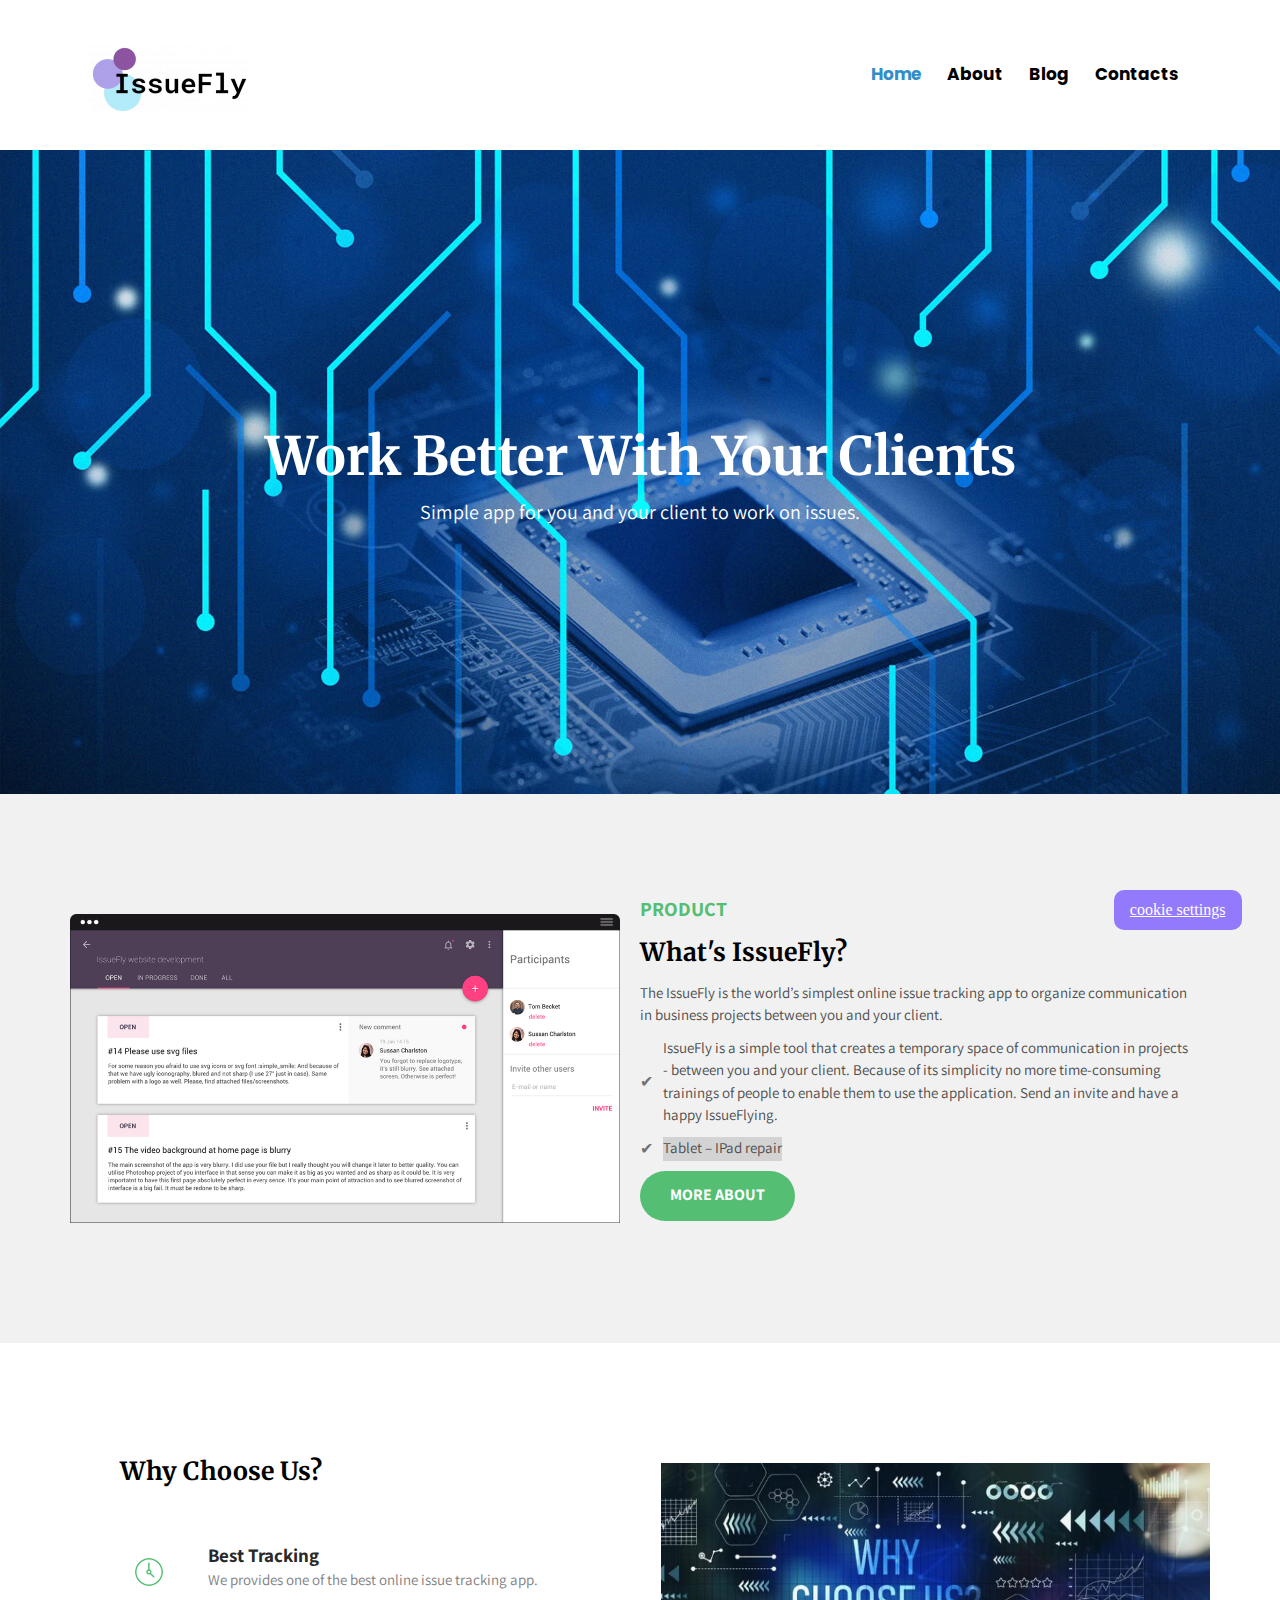
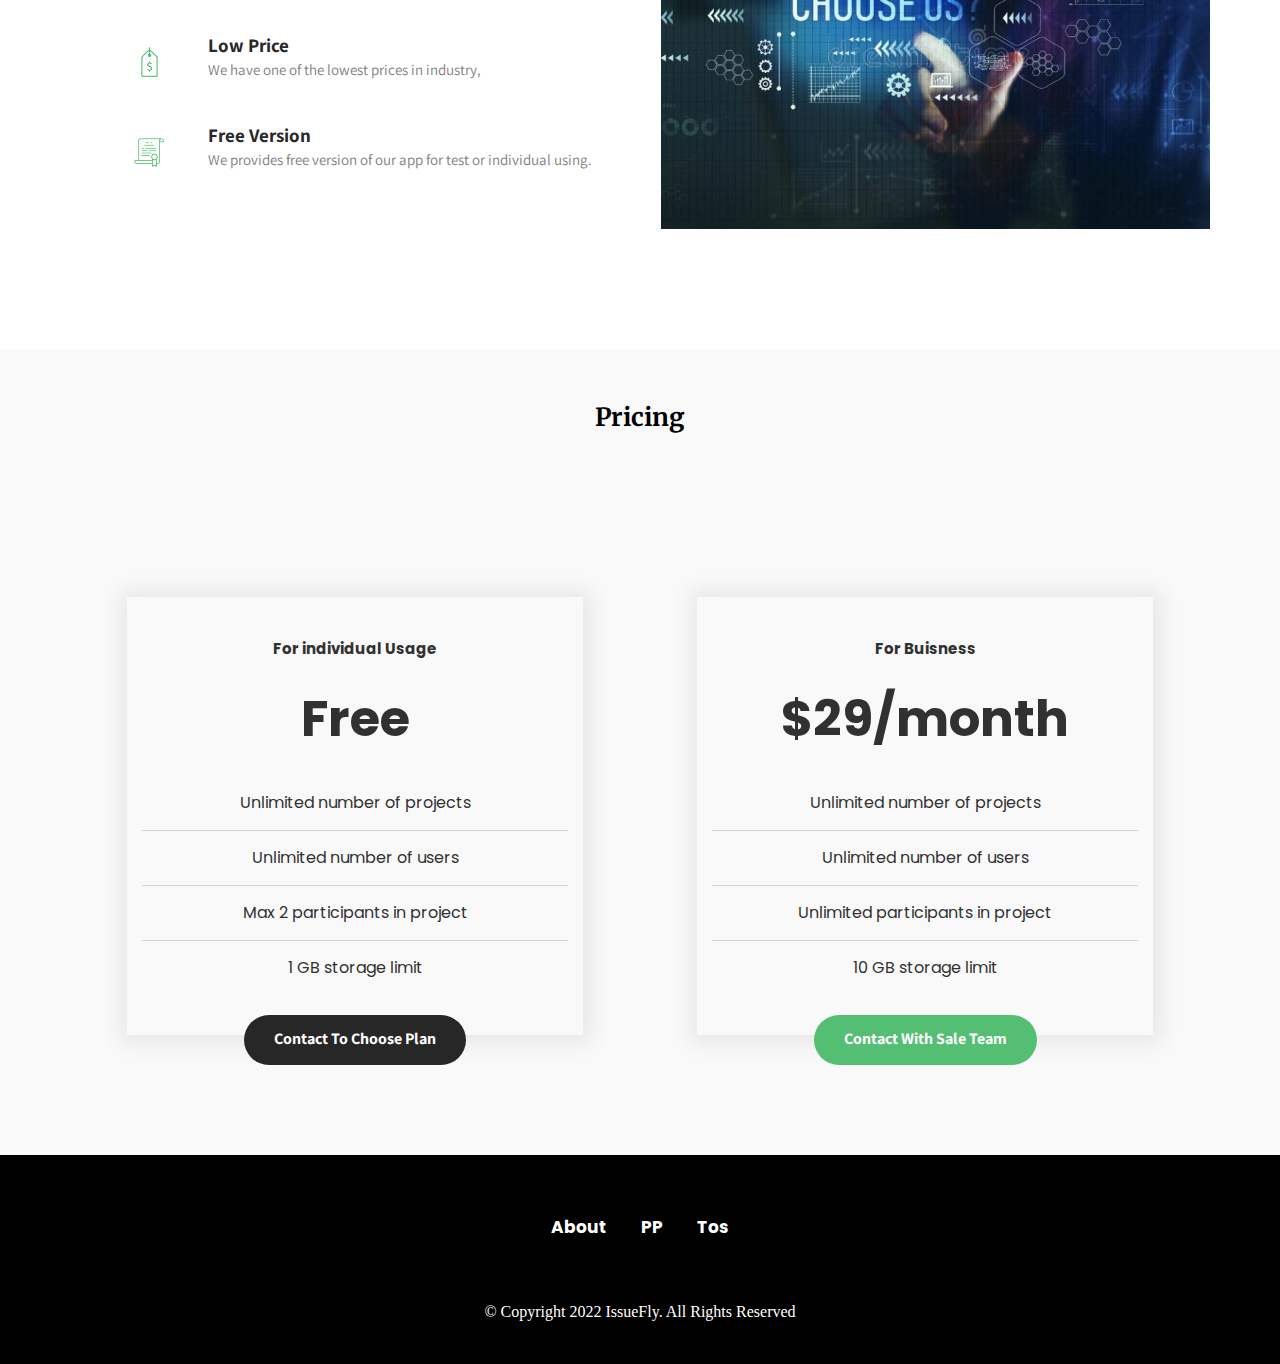
<file: index.html>
<!DOCTYPE html>
<html lang="en">

<head>
    <meta charset="UTF-8">
    <meta http-equiv="X-UA-Compatible" content="IE=edge">
    <meta name="viewport" content="width=device-width, initial-scale=1.0">
    <title>HOME</title>
    <link rel="stylesheet" href="css/home.css">
    <link rel="icon" type="image/png" href="img/favicon-32x32.png" sizes="32x32" />
    <link rel="icon" type="image/png" href="img/favicon-16x16.png" sizes="16x16" />
    <script defer src="https://ajax.googleapis.com/ajax/libs/jquery/3.6.1/jquery.min.js"></script>
    <script defer src="js/common.js"></script>
</head>

<body>
    <header>

    </header>

    <main>

        <div class="banner">
            <div>
                <h2>Work Better With Your Clients</h2>
                <p>Simple app for you and your client to work on issues.</p>
            </div>
        </div>

        <section class="product">
            <h2></h2>
            <div class="wrapper">
                <div class="img">
                    <img src="img/screen.png" alt="screen">
                </div>
                <div class="textarea">
                    <b>PRODUCT</b>
                    <h2>What's IssueFly?</h2>
                    <p>The IssueFly is the world’s simplest online issue tracking app to organize
                        communication in business projects between you and your client.</p>
                    <ul>
                        <li>
                            <p>IssueFly is a simple tool that creates a temporary space of
                                communication in projects - between you and your client. Because of
                                its simplicity no more time-consuming trainings of people to enable
                                them to use the application. Send an invite and have a happy
                                IssueFlying.
                            </p>
                        </li>
                        <li>
                            <p>
                                Tablet – IPad repair
                            </p>
                        </li>
                    </ul>
                    <div class="button-accent">
                        <a href="about.html">MORE ABOUT</a>
                    </div>
                </div>
            </div>
        </section>

        <section class="why">
            <h2></h2>
            <div class="wrapper">
                <div class="textarea">
                    <h2>Why Choose Us?</h2>
                    <ul>
                        <li>
                            <div class="list">
                                <b>Best Tracking</b>
                                <p>We provides one of the best online issue tracking app.</p>
                            </div>
                        </li>
                        <li>
                            <div class="list">
                                <b>Low Price</b>
                                <p>We have one of the lowest prices in industry,</p>
                            </div>
                        </li>
                        <li>
                            <div class="list">
                                <b>Free Version</b>
                                <p>We provides free version of our app for test or individual using.</p>
                            </div>
                        </li>
                    </ul>
                </div>
                <div class="img">
                    <img src="img/why-choose-us.jpg" alt="why choose us">
                </div>
            </div>
        </section>

        <section class="pricing">
            <h2>Pricing</h2>
            <div class="wrapper">
                <article class="pricetag">
                    <b>For individual Usage</b>
                    <h3>Free</h3>
                    <ul>
                        <li>Unlimited number of projects</li>
                        <li>Unlimited number of users</li>
                        <li>Max 2 participants in project</li>
                        <li>1 GB storage limit</li>
                    </ul>
                    <div class="button">
                        <a href="contacts.html">Contact To Choose Plan</a>
                    </div>
                </article>

                <article class="pricetag">
                    <b>For Buisness</b>
                    <h3>$29/month</h3>
                    <ul>
                        <li>Unlimited number of projects</li>
                        <li>Unlimited number of users</li>
                        <li>Unlimited participants in project</li>
                        <li>10 GB storage limit</li>
                    </ul>

                    <div class="button-accent">
                        <a href="contacts.html">Contact With Sale Team</a>
                    </div>
                </article>
            </div>
        </section>

        <span class="cookie">cookie settings</span>
        <div class="cookietext">
        </div>

    </main>
    <footer>

    </footer>
</body>

</html>
</file>
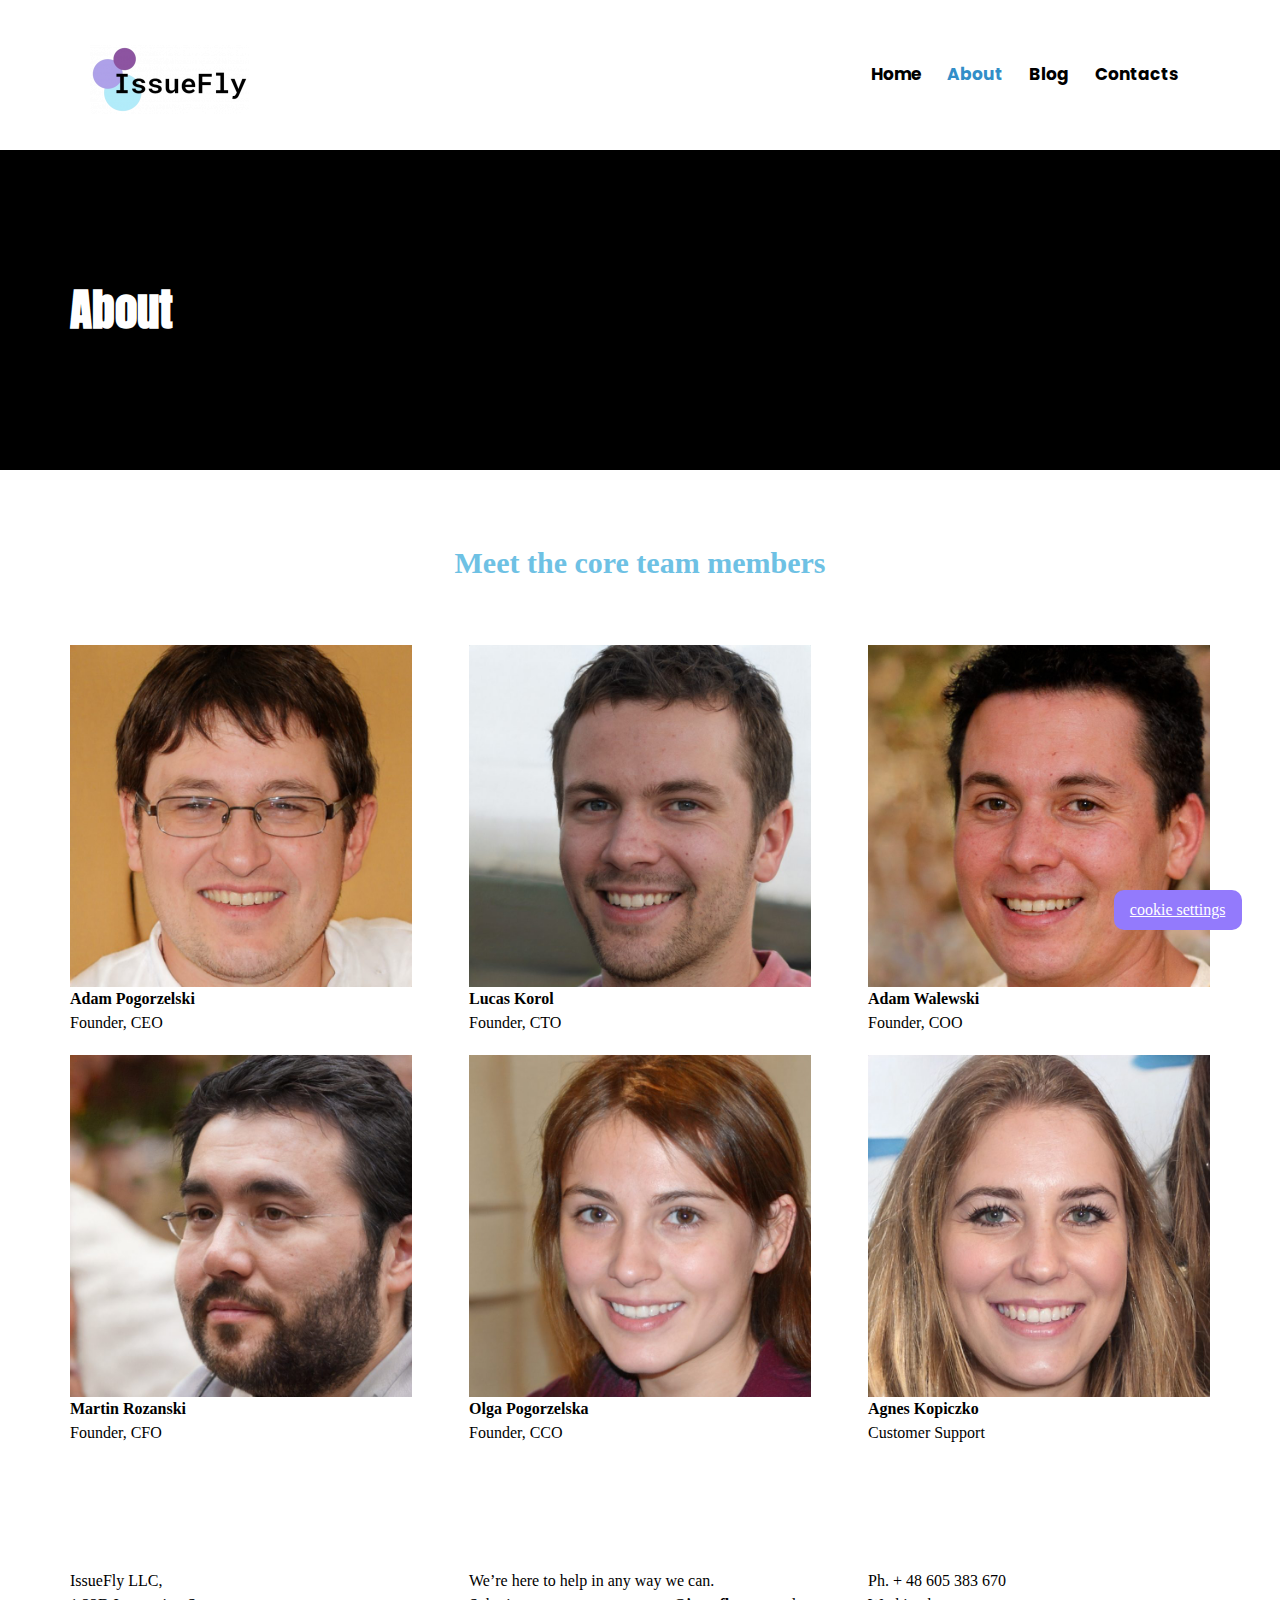
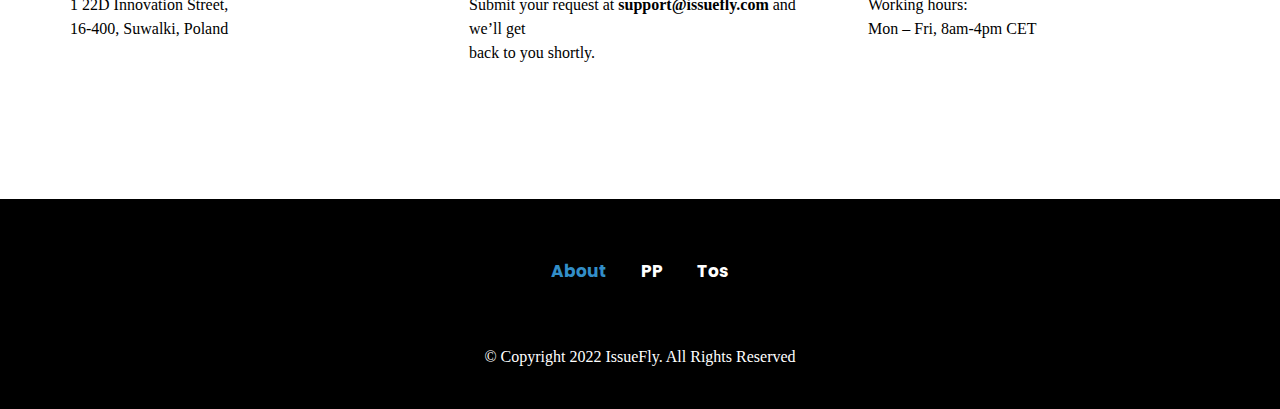
<file: about.html>
<!DOCTYPE html>
<html lang="en">

<head>
    <meta charset="UTF-8">
    <meta http-equiv="X-UA-Compatible" content="IE=edge">
    <meta name="viewport" content="width=device-width, initial-scale=1.0">
    <title>About</title>
    <link rel="stylesheet" href="css/about.css">
    <link rel="icon" type="image/png" href="img/favicon-32x32.png" sizes="32x32" />
    <link rel="icon" type="image/png" href="img/favicon-16x16.png" sizes="16x16" />
    <script defer src="https://ajax.googleapis.com/ajax/libs/jquery/3.6.1/jquery.min.js"></script>
    <script defer src="js/common.js"></script>

</head>

<body>
    <header>
    </header>

    <main>
        <div class="banner">
            <section>
                <h2>About</h2>
            </section>
        </div>
        <div class="wrapper">
            <section class="team">
                <h2>Meet the core team members</h2>
                <ul>
                    <li>
                        <p class="img"><img src="img/team/Adam-Pogorzelski.jpg" alt="ceo"></p>
                        <b>Adam Pogorzelski</b>
                        <p>Founder, CEO</p>
                    </li>
                    <li>
                        <p class="img"><img src="img/team/Lucas-Korol-e1654252104871.jpg" alt="cto"></p>
                        <b>Lucas Korol</b>
                        <p>Founder, CTO</p>
                    </li>
                    <li>
                        <p class="img"><img src="img/team/Adam-Walewski-e1654252165655.jpg" alt="coo"></p>
                        <b>Adam Walewski</b>
                        <p>Founder, COO</p>
                    </li>
                    <li>
                        <p class="img"><img src="img/team/Martin-Rozanski-e1654253406494.jpg" alt="cfo"></p>
                        <b>Martin Rozanski</b>
                        <p>Founder, CFO</p>
                    </li>
                    <li>
                        <p class="img"><img src="img/team/Olga-Pogorzelska-e1654253259775.jpg" alt="cco"></p>
                        <b>Olga Pogorzelska</b>
                        <p>Founder, CCO</p>
                    </li>
                    <li>
                        <p class="img"><img src="img/team/Agnes-Kopiczko-e1654253351171.jpg" alt="support"></p>
                        <b>Agnes Kopiczko</b>
                        <p>Customer Support</p>
                    </li>
                </ul>
            </section>

            <section class="info">
                <ul>
                    <li>
                        <p>IssueFly LLC,
                            1 22D Innovation Street,
                            16-400, Suwalki, Poland</p>
                    </li>
                    <li>
                        <p>We’re here to help in any way we can.
                            Submit your request at <b>support@issuefly.com</b> and we’ll get
                            back to you shortly.</p>
                    </li>
                    <li>
                        <p>Ph. + 48 605 383 670
                            Working hours:
                            Mon – Fri, 8am-4pm CET
                        </p>
                    </li>
                </ul>
            </section>
        </div>
        <span class="cookie">cookie settings</span>
        <div class="cookietext">
        </div>
    </main>
    <footer>
    </footer>
</body>

</html>
</file>
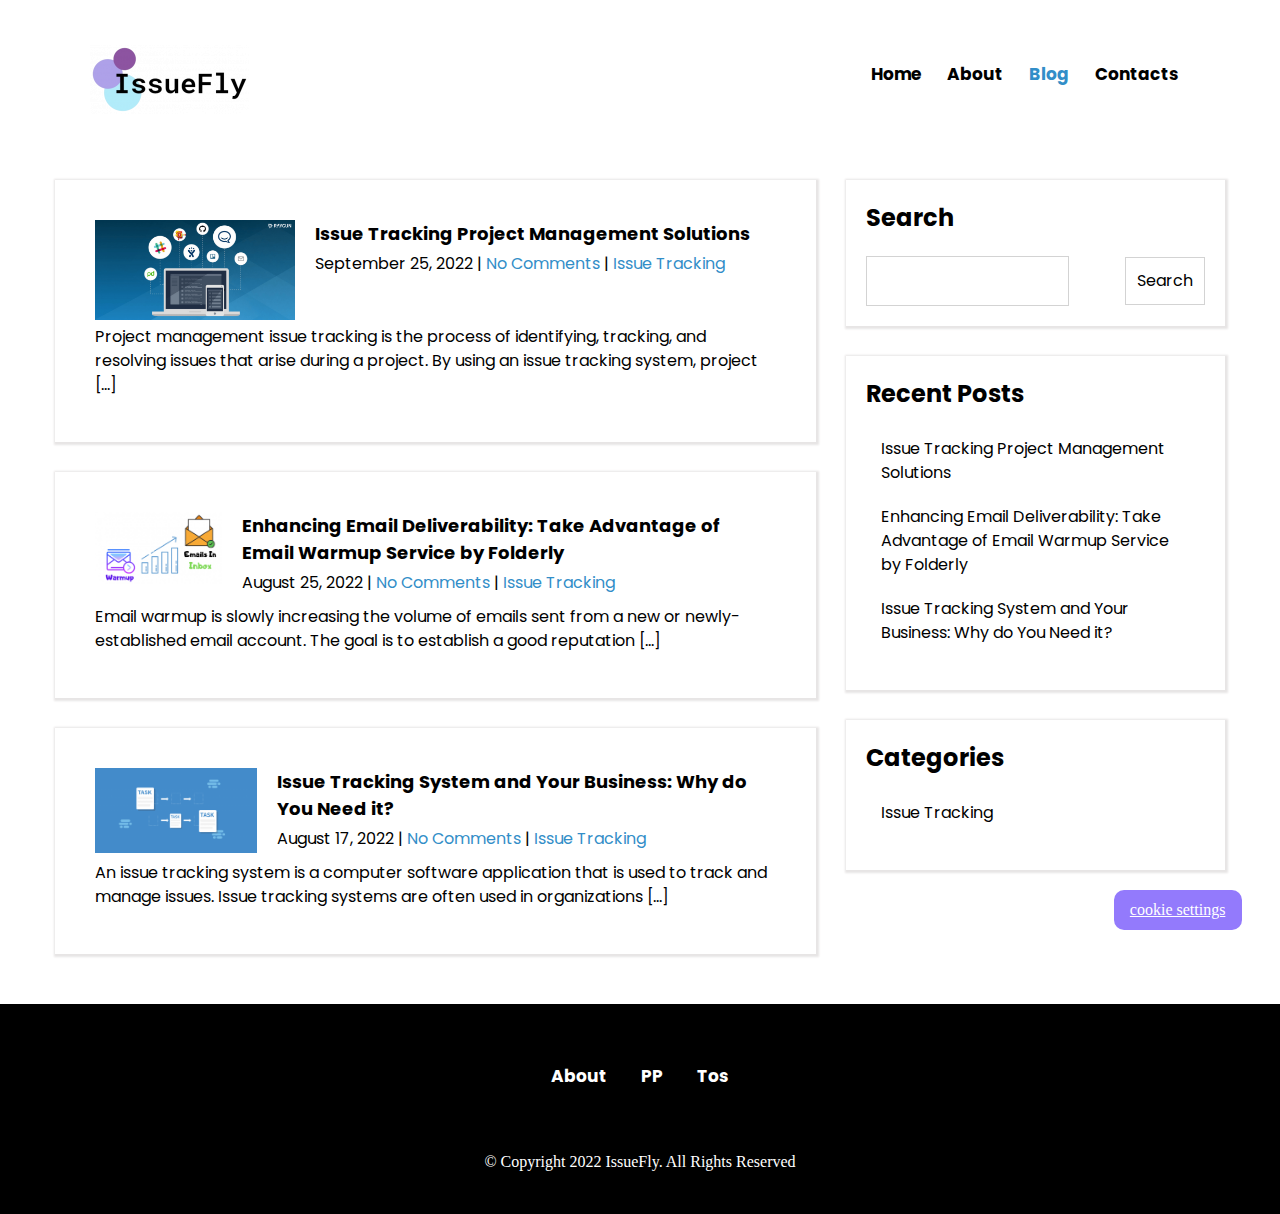
<file: blog.html>
<!DOCTYPE html>
<html lang="en">

<head>
    <meta charset="UTF-8">
    <meta http-equiv="X-UA-Compatible" content="IE=edge">
    <meta name="viewport" content="width=device-width, initial-scale=1.0">
    <title>blog</title>
    <link rel="stylesheet" href="css/blog.css">
    <link rel="icon" type="image/png" href="img/favicon-32x32.png" sizes="32x32" />
    <link rel="icon" type="image/png" href="img/favicon-16x16.png" sizes="16x16" />
    <script defer src="https://ajax.googleapis.com/ajax/libs/jquery/3.6.1/jquery.min.js"></script>
    <script defer src="js/common.js"></script>

</head>

<body>
    <header>
    </header>

    <main>
        <div class="wrapper">
            <ul class="list">
                <li>
                    <section>
                        <div><img src="img/blog/issue-tracking-and-crash-reporting.png" alt="issuetracking"></div>
                        <article>
                            <a href="error.html">
                                <h3>Issue Tracking Project Management Solutions</h3>
                            </a>
                            <p>September 25, 2022 | <a href="error.html">No Comments</a> | <a
                                    href="category-issue-tracking.html">Issue Tracking</a></p>
                        </article>
                    </section>
                    <p>Project management issue tracking is the process of identifying, tracking,
                        and resolving issues that arise during a project.
                        By using an issue tracking system, project […]</p>
                </li>

                <li>
                    <section>
                        <div><img src="img/blog/warmup.png" alt="warmup"></div>
                        <article>
                            <a href="error.html">
                                <h3>Enhancing Email Deliverability: Take Advantage of Email Warmup Service by Folderly
                                </h3>
                            </a>
                            <p>August 25, 2022 | <a href="error.html">No Comments</a> | <a
                                    href="category-issue-tracking.html">Issue Tracking</a></p>
                        </article>
                    </section>
                    <p>Email warmup is slowly increasing the volume of emails sent from a new or
                        newly-established email account. The goal is to establish a
                        good reputation […]</p>
                </li>

                <li>
                    <section>
                        <div><img src="img/blog/issue-tracking-tools.png" alt="tools"></div>
                        <article>
                            <a href="error.html">
                                <h3>Issue Tracking System and Your Business: Why do You Need it?</h3>
                            </a>
                            <p>August 17, 2022 | <a href="error.html">No Comments</a> | <a
                                    href="category-issue-tracking.html">Issue Tracking</a></p>
                        </article>
                    </section>
                    <p>An issue tracking system is a computer software application that is
                        used to track and manage issues. Issue tracking systems are
                        often used in organizations […]</p>
                </li>
            </ul>

            <aside>
                <ul>
                    <li>
                        <form>
                            <h3>Search</h3>
                            <div>
                                <input type="search" id="searching">
                                <input type="submit" id="searching" value="Search">
                            </div>
                        </form>
                    </li>
                    <li>
                        <h3>Recent Posts</h3>
                        <ul class="posts">
                            <li><a href="error.html">Issue Tracking Project Management Solutions</a></li>
                            <li><a href="error.html">Enhancing Email Deliverability: Take Advantage of
                                    Email Warmup Service by Folderly</a></li>
                            <li><a href="error.html">Issue Tracking System and Your Business:
                                    Why do You Need it?</a></li>
                        </ul>
                    </li>
                    <li>
                        <h3>Categories</h3>
                        <ul class="posts">
                            <li><a href="category-issue-tracking.html">Issue Tracking</a></li>
                        </ul>
                    </li>
                </ul>
            </aside>
        </div>
        <span class="cookie">cookie settings</span>
        <div class="cookietext">
        </div>
    </main>
    <footer>
    </footer>
</body>

</html>
</file>
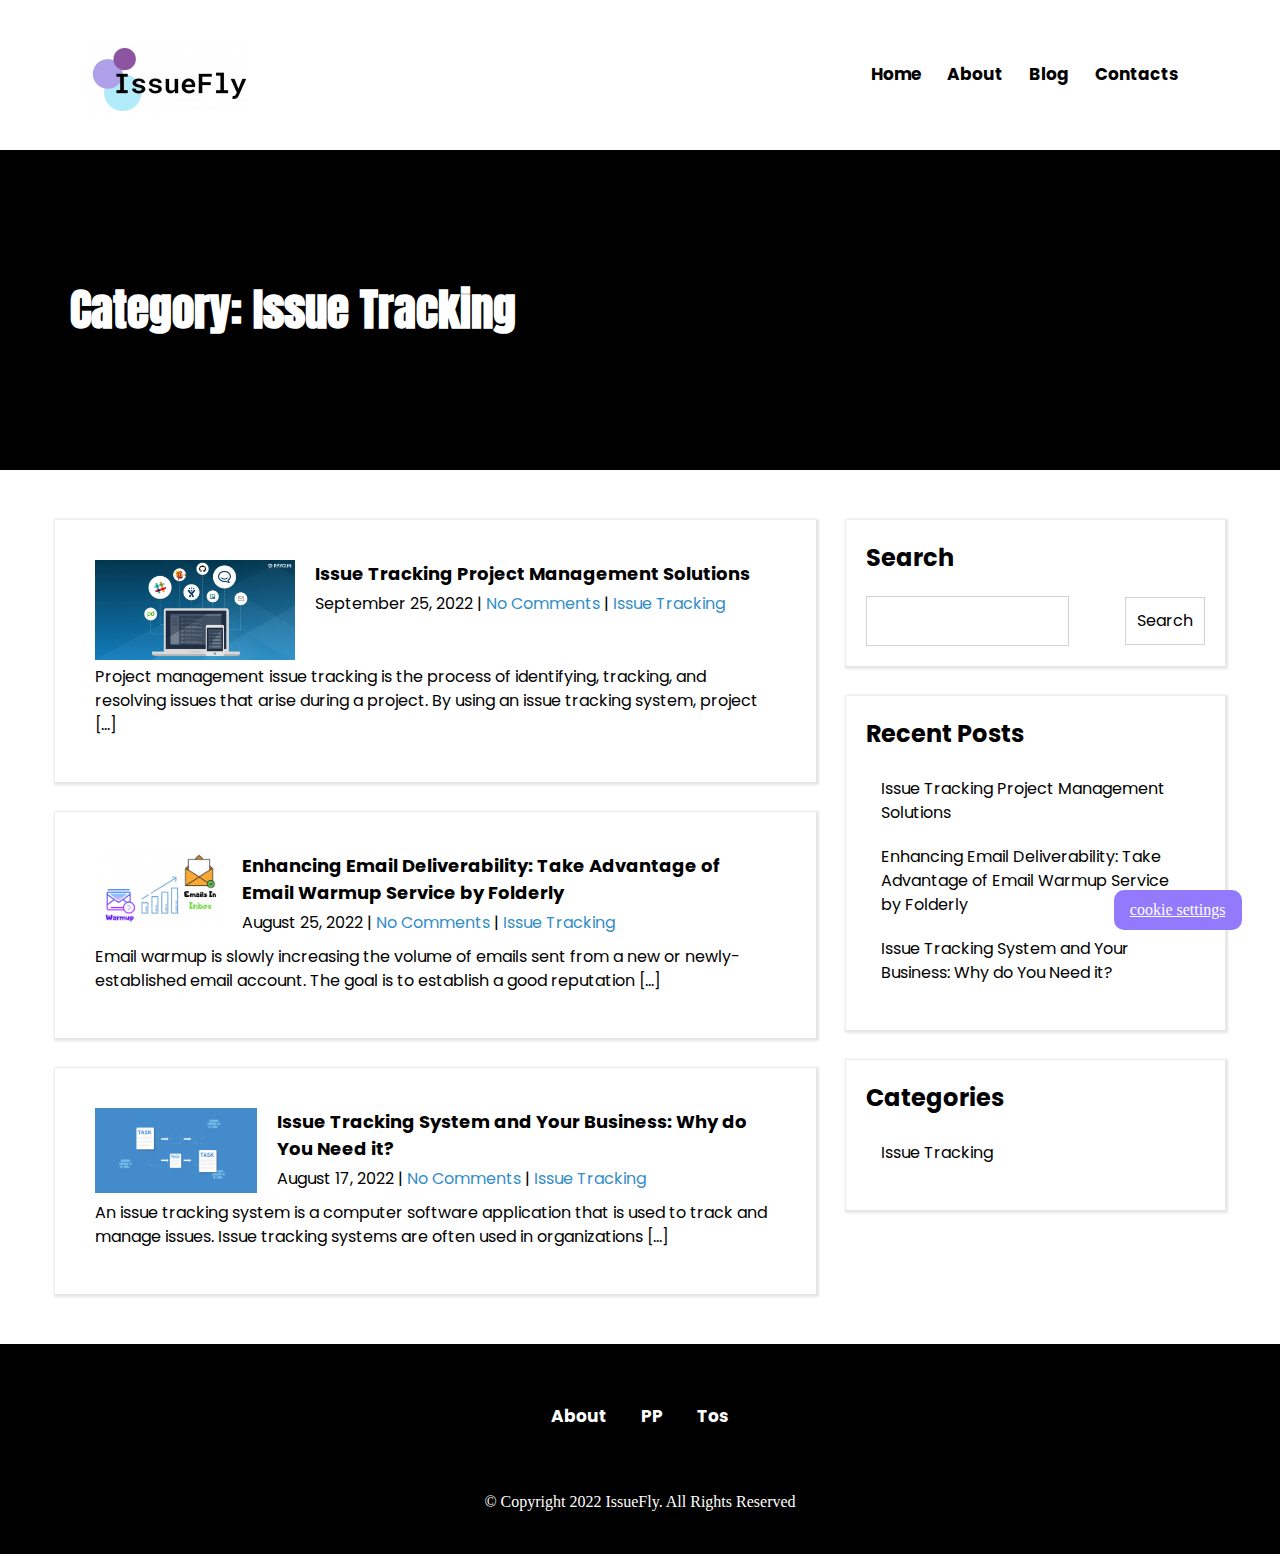
<file: category-issue-tracking.html>
<!DOCTYPE html>
<html lang="en">

<head>
    <meta charset="UTF-8">
    <meta http-equiv="X-UA-Compatible" content="IE=edge">
    <meta name="viewport" content="width=device-width, initial-scale=1.0">
    <title>Category-Issue Tracking</title>
    <link rel="stylesheet" href="css/blog.css">
    <link rel="icon" type="image/png" href="img/favicon-32x32.png" sizes="32x32" />
    <link rel="icon" type="image/png" href="img/favicon-16x16.png" sizes="16x16" />
    <script defer src="https://ajax.googleapis.com/ajax/libs/jquery/3.6.1/jquery.min.js"></script>
    <script defer src="js/common.js"></script>
</head>

<body>
    <header>
    </header>

    <main>
        <div class="banner">
            <section>
                <h2>Category: Issue Tracking</h2>
            </section>
        </div>
        <div class="wrapper">
            <ul class="list">
                <li>
                    <section>
                        <div><img src="img/blog/issue-tracking-and-crash-reporting.png" alt="issuetracking"></div>
                        <article>
                            <a href="error.html">
                                <h3>Issue Tracking Project Management Solutions</h3>
                            </a>
                            <p>September 25, 2022 | <a href="error.html">No Comments</a> | <a
                                    href="category-issue-tracking.html">Issue Tracking</a></p>
                        </article>
                    </section>
                    <p>Project management issue tracking is the process of identifying, tracking,
                        and resolving issues that arise during a project.
                        By using an issue tracking system, project […]</p>
                </li>

                <li>
                    <section>
                        <div><img src="img/blog/warmup.png" alt="warmup"></div>
                        <article>
                            <a href="error.html">
                                <h3>Enhancing Email Deliverability: Take Advantage of Email Warmup Service by Folderly
                                </h3>
                            </a>
                            <p>August 25, 2022 | <a href="error.html">No Comments</a> | <a
                                    href="category-issue-tracking.html">Issue Tracking</a></p>
                        </article>
                    </section>
                    <p>Email warmup is slowly increasing the volume of emails sent from a new or
                        newly-established email account. The goal is to establish a
                        good reputation […]</p>
                </li>

                <li>
                    <section>
                        <div><img src="img/blog/issue-tracking-tools.png" alt="tools"></div>
                        <article>
                            <a href="error.html">
                                <h3>Issue Tracking System and Your Business: Why do You Need it?</h3>
                            </a>
                            <p>August 17, 2022 | <a href="error.html">No Comments</a> | <a
                                    href="category-issue-tracking.html">Issue Tracking</a></p>
                        </article>
                    </section>
                    <p>An issue tracking system is a computer software application that is
                        used to track and manage issues. Issue tracking systems are
                        often used in organizations […]</p>
                </li>
            </ul>

            <aside>
                <ul>
                    <li>
                        <form>
                            <h3>Search</h3>
                            <div>
                                <input type="search" id="searching">
                                <input type="submit" id="searching" value="Search">
                            </div>
                        </form>
                    </li>
                    <li>
                        <h3>Recent Posts</h3>
                        <ul class="posts">
                            <li><a href="error.html">Issue Tracking Project Management Solutions</a></li>
                            <li><a href="error.html">Enhancing Email Deliverability: Take Advantage of
                                    Email Warmup Service by Folderly</a></li>
                            <li><a href="error.html">Issue Tracking System and Your Business:
                                    Why do You Need it?</a></li>
                        </ul>
                    </li>
                    <li>
                        <h3>Categories</h3>
                        <ul class="posts">
                            <li><a href="category-issue-tracking.html">Issue Tracking</a></li>
                        </ul>
                    </li>
                </ul>
            </aside>
        </div>
        <span class="cookie">cookie settings</span>
        <div class="cookietext">
        </div>
    </main>

    <footer>
    </footer>
</body>

</html>
</file>
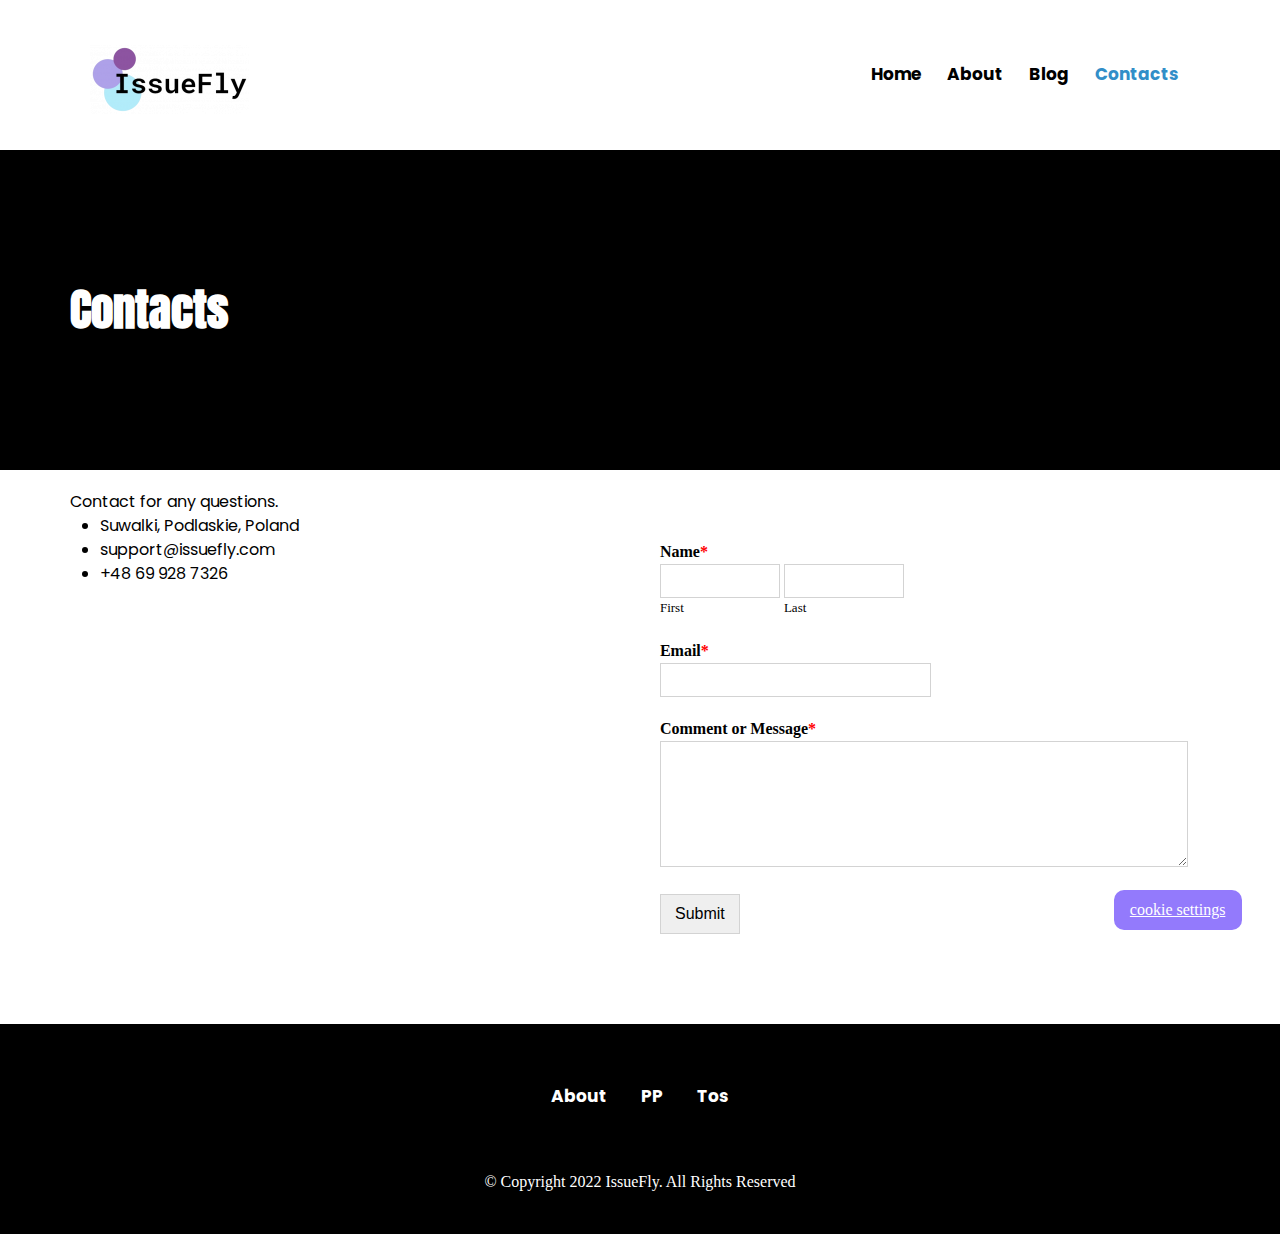
<file: contacts.html>
<!DOCTYPE html>
<html lang="en">

<head>
    <meta charset="UTF-8">
    <meta http-equiv="X-UA-Compatible" content="IE=edge">
    <meta name="viewport" content="width=device-width, initial-scale=1.0">
    <title>Contacts</title>
    <link rel="stylesheet" href="css/contacts.css">
    <link rel="icon" type="image/png" href="img/favicon-32x32.png" sizes="32x32" />
    <link rel="icon" type="image/png" href="img/favicon-16x16.png" sizes="16x16" />
    <script defer src="https://ajax.googleapis.com/ajax/libs/jquery/3.6.1/jquery.min.js"></script>
    <script defer src="js/common.js"></script>

</head>

<body>
    <header>
    </header>

    <main>
        <div class="banner">
            <section>
                <h2>Contacts</h2>
            </section>
        </div>

        <div class="wrapper">
            <div class="contact">
                <div>
                    <p>Contact for any questions.</p>
                    <ul>
                        <li>Suwalki, Podlaskie, Poland</li>
                        <li>support@issuefly.com</li>
                        <li>+48 69 928 7326</li>
                    </ul>
                </div>
            </div>
            <fieldset>
                <form>
                    <ul>
                        <li>
                            <label for="username">Name<span>*</span></label>
                            <span>
                                <input type="text" id="username">
                                <label>First</label>
                            </span>
                            <span>
                                <input type="text" id="username">
                                <label>Last</label>
                            </span>
                        </li>
                        <li>
                            <label for="mail">Email<span>*</span></label>
                            <input type="email" id="mail">
                        </li>
                        <li>
                            <label for="message">Comment or Message<span>*</span></label>
                            <textarea cols="40" rows="4"></textarea>
                        </li>
                        <li>
                            <input type="submit" value="Submit">
                        </li>
                    </ul>
                </form>
            </fieldset>
        </div>
        <span class="cookie">cookie settings</span>
        <div class="cookietext">
        </div>
    </main>

    <footer>
    </footer>
</body>

</html>
</file>
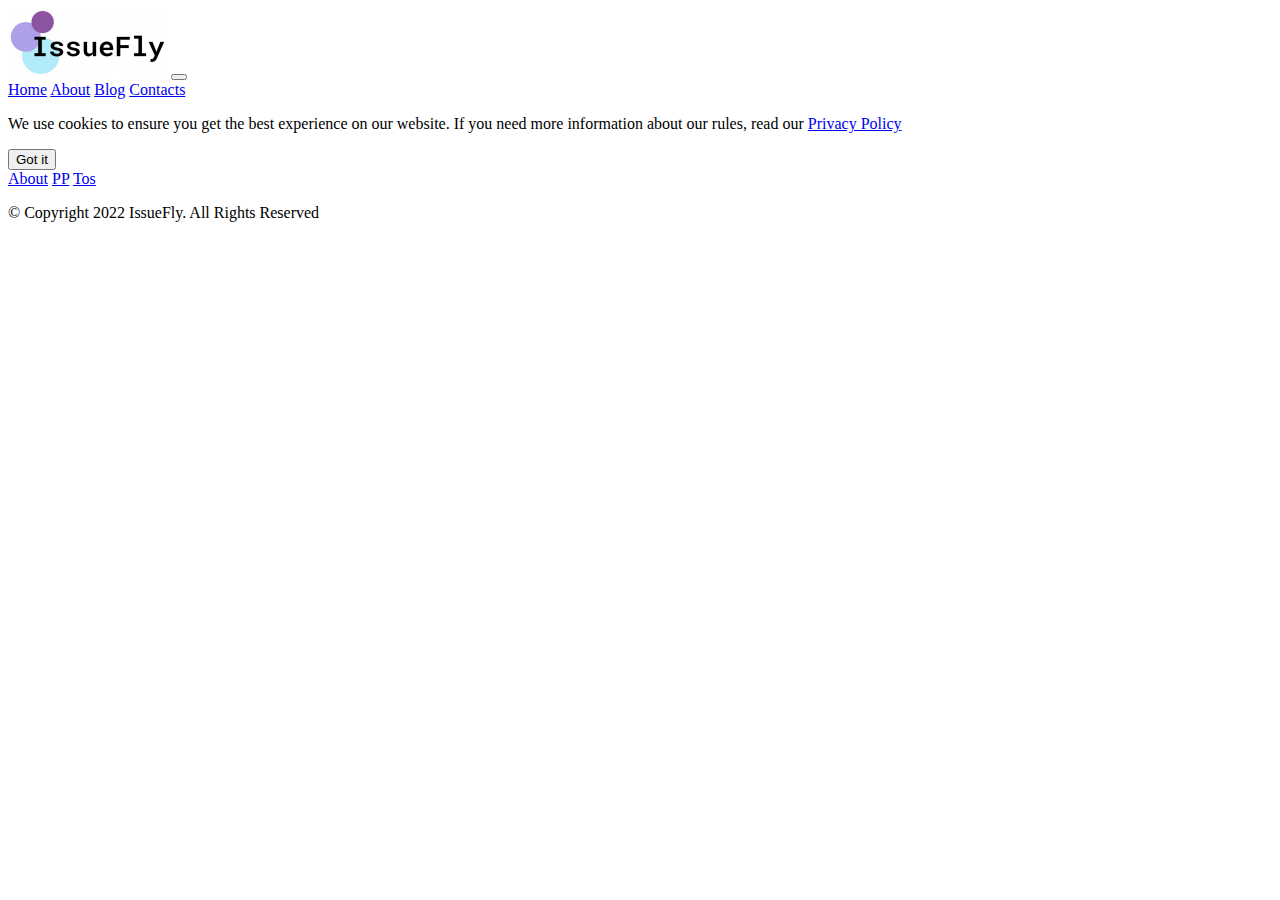
<file: inc.html>
<!DOCTYPE html>
<html lang="en">
<head>
    <meta charset="UTF-8">
    <meta http-equiv="X-UA-Compatible" content="IE=edge">
    <meta name="viewport" content="width=device-width, initial-scale=1.0">
    <title>Document</title>
</head>
<body>
    <header>
        <div class="wrapper">
            <a class=logo href="index.html"><img src="img/cropped-logo.png" alt="logo"></a>           
            <button class="openmenu">
                <span></span>
                <span></span>
                <span></span>
            </button>
            <nav>
                <a class=accent href="index.html">Home</a>
                <a href="about.html">About</a>
                <a href="blog.html">Blog</a>
                <a href="contacts.html">Contacts</a>
            </nav>
        </div>
    </header>

    <div class="cookietext">
        <p>We use cookies to ensure you get the best experience on
            our website. If you need more information about our
            rules, read our <a href=privacypolicy.html>Privacy Policy</a></p>
        <button type="button">Got it</button>
    </div>

    <footer>
        <nav>
            <a href="about.html">About</a>
            <a href="privacypolicy.html">PP</a>
            <a href="terms-of-service.html">Tos</a>
        </nav>
        <p>© Copyright 2022 IssueFly. All Rights Reserved</p>
    </footer>
    
</body>
</html>
</file>
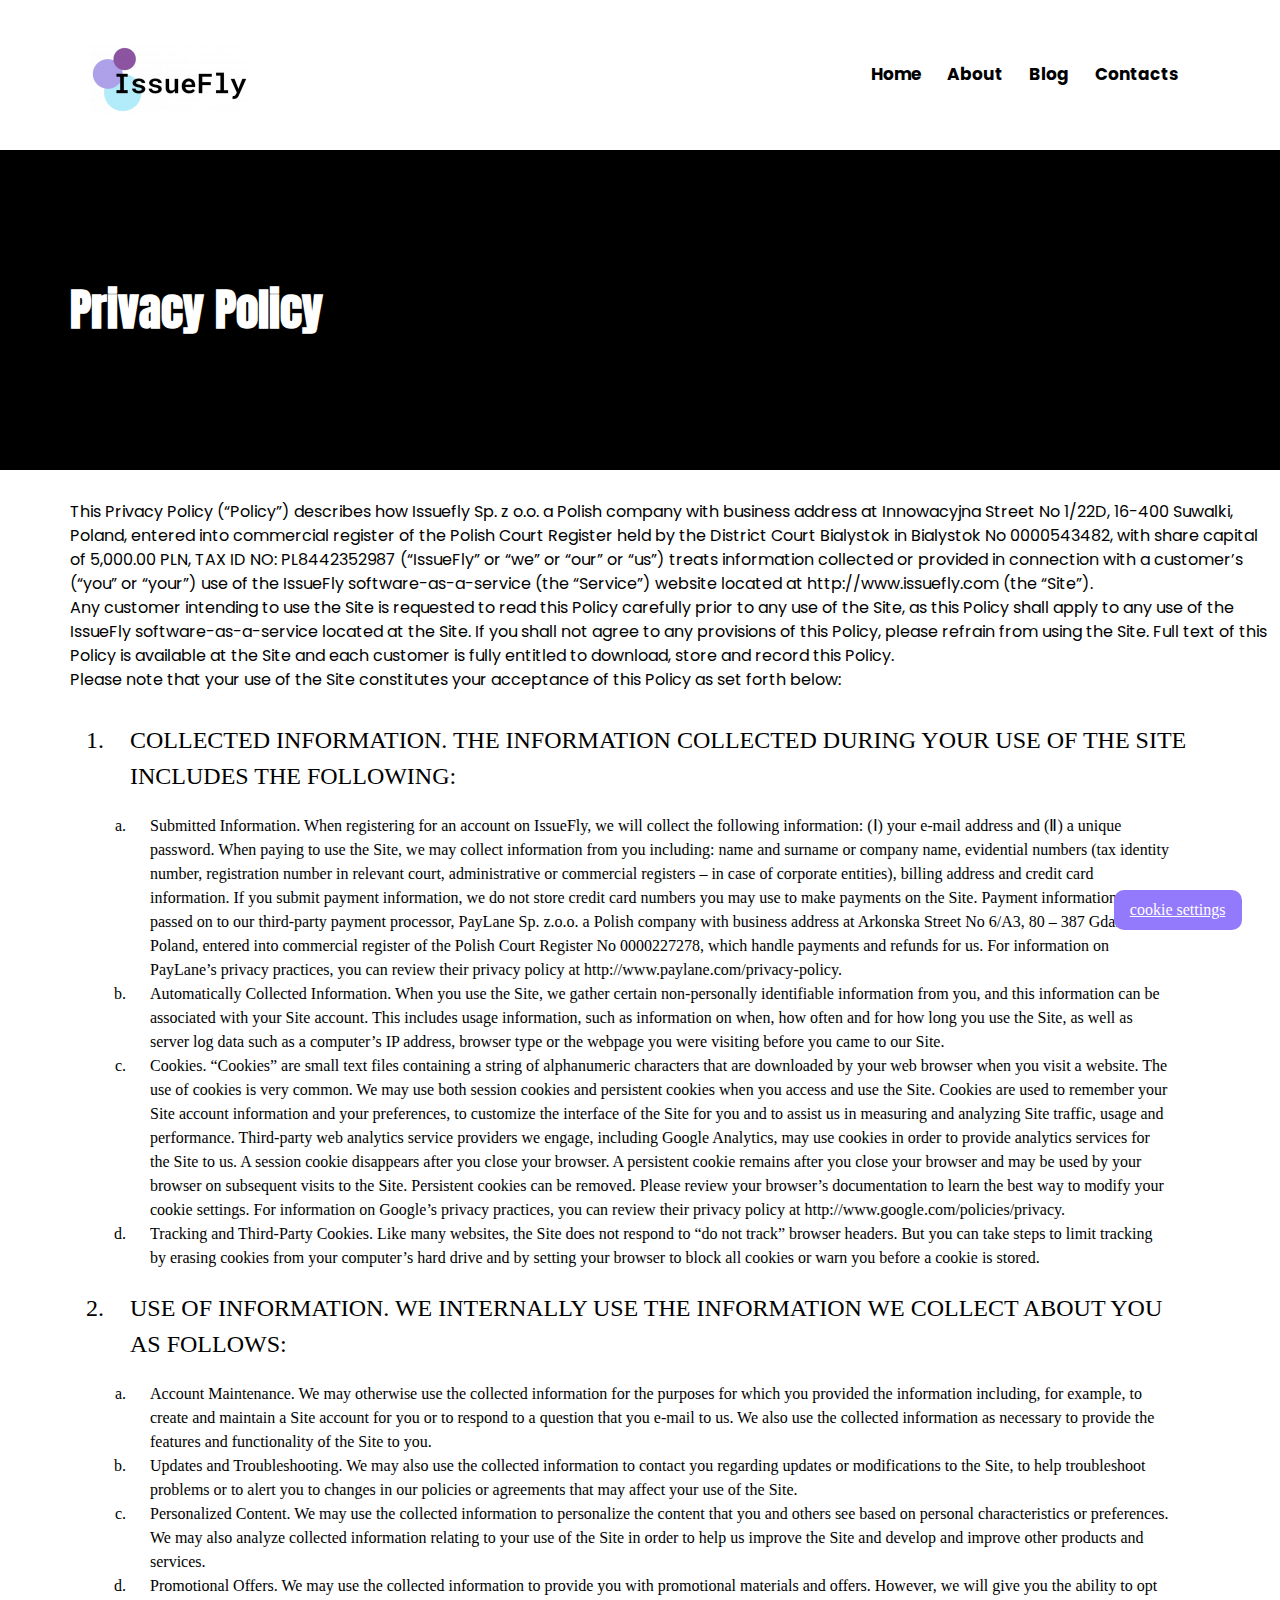
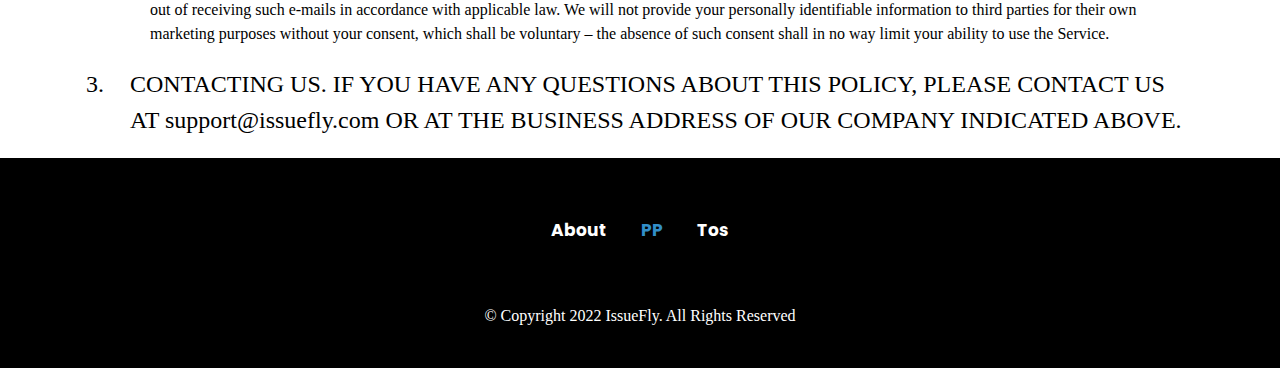
<file: privacypolicy.html>
<!DOCTYPE html>
<html lang="en">

<head>
    <meta charset="UTF-8">
    <meta http-equiv="X-UA-Compatible" content="IE=edge">
    <meta name="viewport" content="width=device-width, initial-scale=1.0">
    <title>Privacy-Policy</title>
    <link rel="stylesheet" href="css/privacypolicy.css">
    <link rel="icon" type="image/png" href="img/favicon-32x32.png" sizes="32x32" />
    <link rel="icon" type="image/png" href="img/favicon-16x16.png" sizes="16x16" />
    <script defer src="https://ajax.googleapis.com/ajax/libs/jquery/3.6.1/jquery.min.js"></script>
    <script defer src="js/common.js"></script>

</head>

<body>
    <header>
    </header>

    <main>
        <div class="banner">
            <section>
                <h2>Privacy Policy</h2>
            </section>
        </div>

        <div class="wrapper">

            <div class="textarea">
                <p>
                    This Privacy Policy (“Policy”) describes how Issuefly Sp. z o.o. a Polish company with business
                    address at
                    Innowacyjna Street No 1/22D, 16-400 Suwalki, Poland, entered into commercial register of the Polish
                    Court
                    Register held by the District Court Bialystok in Bialystok No 0000543482, with share capital of
                    5,000.00 PLN, TAX ID
                    NO: PL8442352987 (“IssueFly” or “we” or “our” or “us”) treats information collected or provided in
                    connection with
                    a customer’s (“you” or “your”) use of the IssueFly software-as-a-service (the “Service”) website
                    located
                    at http://www.issuefly.com (the “Site”).
                </p>
                <p>
                    Any customer intending to use the Site is requested to read this Policy carefully prior to any use
                    of the Site, as this
                    Policy shall apply to any use of the IssueFly software-as-a-service located at the Site. If you
                    shall not agree to
                    any provisions of this Policy, please refrain from using the Site. Full text of this Policy is
                    available at the Site and
                    each customer is fully entitled to download, store and record this Policy.
                </p>
                <p>
                    Please note that your use of the Site constitutes your acceptance of this Policy as set forth below:
                </p>
            </div>
            <ol class="big-list">
                <li>
                    COLLECTED INFORMATION. THE INFORMATION COLLECTED DURING YOUR USE
                    OF THE SITE INCLUDES THE FOLLOWING:
                    <ol class="small-list">
                        <li>
                            Submitted Information. When registering for an account on IssueFly, we will collect the
                            following
                            information: (Ⅰ) your e-mail address and (Ⅱ) a unique password. When paying to use the Site,
                            we may
                            collect information from you including: name and surname or company name, evidential numbers
                            (tax
                            identity number, registration number in relevant court, administrative or commercial
                            registers – in case of
                            corporate entities), billing address and credit card information. If you submit payment
                            information, we do
                            not store credit card numbers you may use to make payments on the Site. Payment information
                            is passed
                            on to our third-party payment processor, PayLane Sp. z.o.o. a Polish company with business
                            address at
                            Arkonska Street No 6/A3, 80 – 387 Gdansk, Poland, entered into commercial register of the
                            Polish Court
                            Register No 0000227278, which handle payments and refunds for us. For information on
                            PayLane’s privacy
                            practices, you can review their privacy policy at http://www.paylane.com/privacy-policy.
                        </li>
                        <li>
                            Automatically Collected Information. When you use the Site, we gather certain non-personally
                            identifiable
                            information from you, and this information can be associated with your Site account. This
                            includes usage
                            information, such as information on when, how often and for how long you use the Site, as
                            well as server log
                            data such as a computer’s IP address, browser type or the webpage you were visiting before
                            you came to
                            our Site.
                        </li>
                        <li>
                            Cookies. “Cookies” are small text files containing a string of alphanumeric characters that
                            are
                            downloaded by your web browser when you visit a website. The use of cookies is very common.
                            We may use
                            both session cookies and persistent cookies when you access and use the Site. Cookies are
                            used to
                            remember your Site account information and your preferences, to customize the interface of
                            the Site for you
                            and to assist us in measuring and analyzing Site traffic, usage and performance. Third-party
                            web analytics
                            service providers we engage, including Google Analytics, may use cookies in order to provide
                            analytics
                            services for the Site to us. A session cookie disappears after you close your browser. A
                            persistent cookie
                            remains after you close your browser and may be used by your browser on subsequent visits to
                            the Site.
                            Persistent cookies can be removed. Please review your browser’s documentation to learn the
                            best way to
                            modify your cookie settings. For information on Google’s privacy practices, you can review
                            their privacy
                            policy at http://www.google.com/policies/privacy.
                        </li>
                        <li>
                            Tracking and Third-Party Cookies. Like many websites, the Site does not respond to “do not
                            track” browser
                            headers. But you can take steps to limit tracking by erasing cookies from your computer’s
                            hard drive and by
                            setting your browser to block all cookies or warn you before a cookie is stored.
                        </li>
                    </ol>
                </li>
                <li>
                    USE OF INFORMATION. WE INTERNALLY USE THE INFORMATION WE COLLECT
                    ABOUT YOU AS FOLLOWS:
                    <ol class="small-list">
                        <li>
                            Account Maintenance. We may otherwise use the collected information for the purposes for
                            which you
                            provided the information including, for example, to create and maintain a Site account for
                            you or to respond
                            to a question that you e-mail to us. We also use the collected information as necessary to
                            provide the
                            features and functionality of the Site to you.
                        </li>
                        <li>
                            Updates and Troubleshooting. We may also use the collected information to contact you
                            regarding
                            updates or modifications to the Site, to help troubleshoot problems or to alert you to
                            changes in our policies
                            or agreements that may affect your use of the Site.
                        </li>
                        <li>
                            Personalized Content. We may use the collected information to personalize the content that
                            you and
                            others see based on personal characteristics or preferences. We may also analyze collected
                            information
                            relating to your use of the Site in order to help us improve the Site and develop and
                            improve other products and services.
                        </li>
                        <li>
                            Promotional Offers. We may use the collected information to provide you with promotional
                            materials and
                            offers. However, we will give you the ability to opt out of receiving such e-mails in
                            accordance with
                            applicable law. We will not provide your personally identifiable information to third
                            parties for their own
                            marketing purposes without your consent, which shall be voluntary – the absence of such
                            consent shall in
                            no way limit your ability to use the Service.
                        </li>
                    </ol>
                </li>
                <li>
                    CONTACTING US. IF YOU HAVE ANY QUESTIONS ABOUT THIS POLICY, PLEASE
                    CONTACT US AT support@issuefly.com OR AT THE BUSINESS ADDRESS OF OUR
                    COMPANY INDICATED ABOVE.
                </li>
            </ol>
        </div>
        <span class="cookie">cookie settings</span>
        <div class="cookietext">
        </div>
    </main>
    <footer>
    </footer>
</body>

</html>
</file>
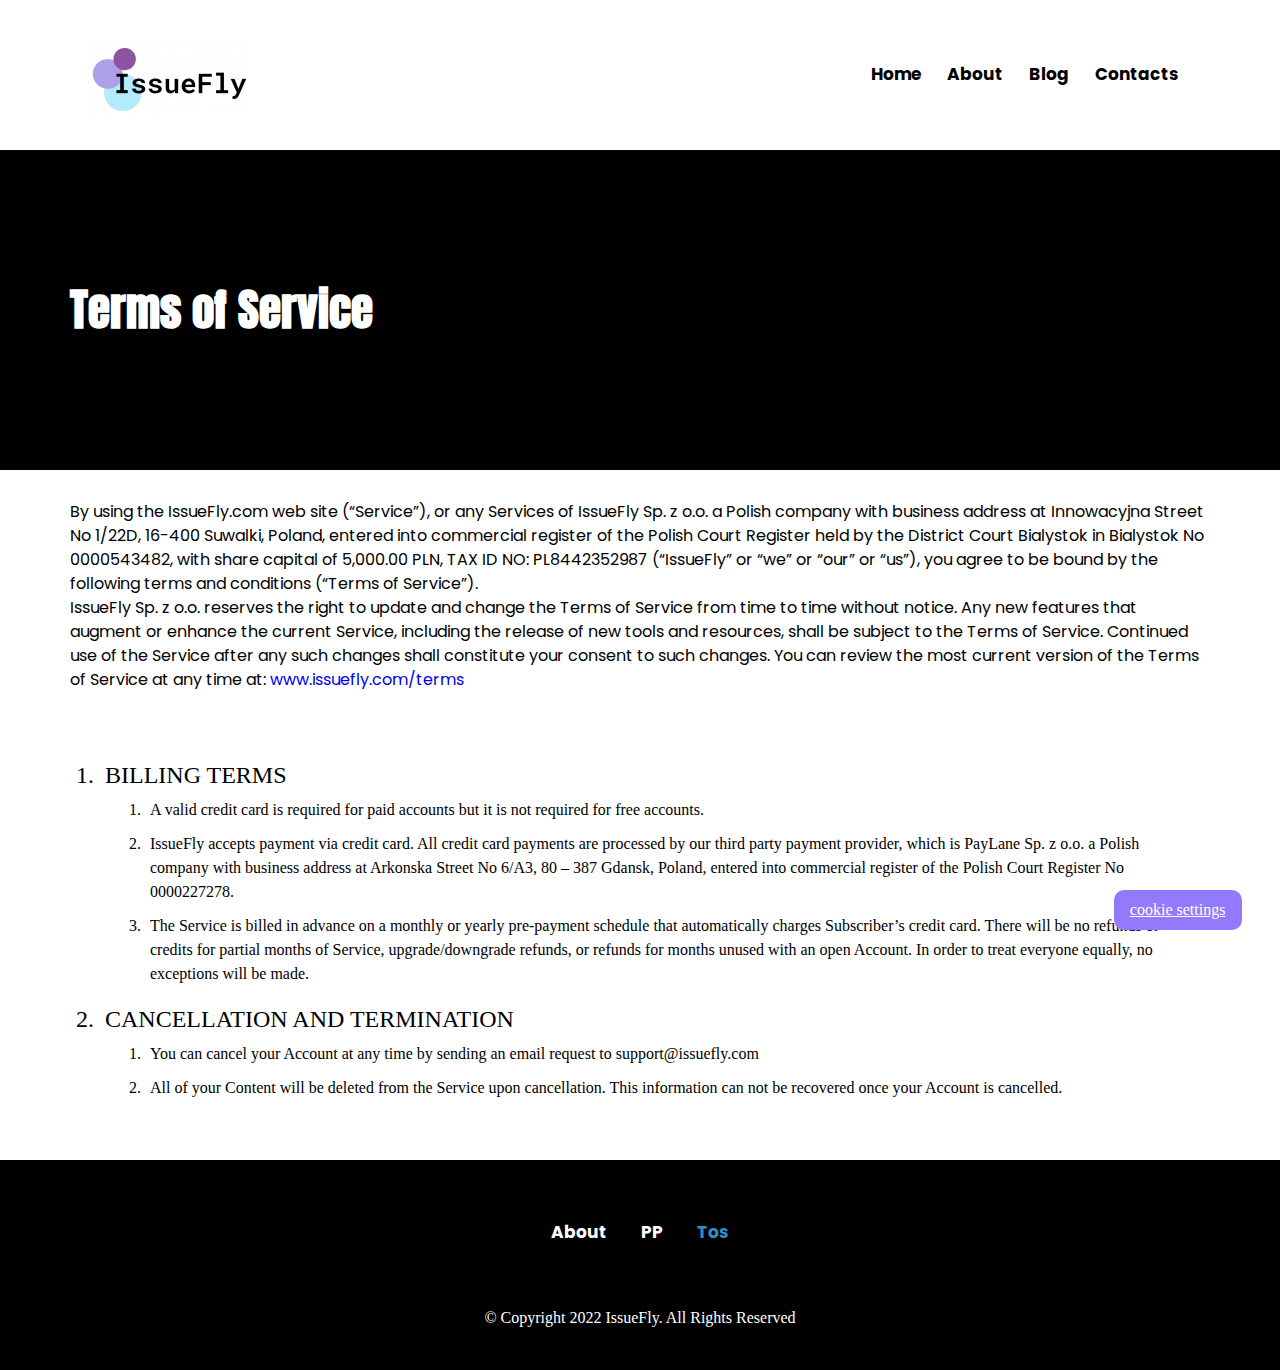
<file: terms-of-service.html>
<!DOCTYPE html>
<html lang="en">

<head>
    <meta charset="UTF-8">
    <meta http-equiv="X-UA-Compatible" content="IE=edge">
    <meta name="viewport" content="width=device-width, initial-scale=1.0">
    <title>Terms of Service</title>
    <link rel="stylesheet" href="css/terms-of-service.css">
    <link rel="icon" type="image/png" href="img/favicon-32x32.png" sizes="32x32" />
    <link rel="icon" type="image/png" href="img/favicon-16x16.png" sizes="16x16" />
    <script defer src="https://ajax.googleapis.com/ajax/libs/jquery/3.6.1/jquery.min.js"></script>
    <script defer src="js/common.js"></script>

</head>

<body>
    <header>
    </header>
    <main>
        <div class="banner">
            <section>
                <h2>Terms of Service</h2>
            </section>
        </div>

        <div class="wrapper">
            <div class="textarea">
                <p>
                    By using the IssueFly.com web site (“Service”), or any Services of IssueFly Sp. z o.o.
                    a Polish company with business address at Innowacyjna Street No 1/22D, 16-400 Suwalki, Poland,
                    entered into commercial register of the Polish Court Register held by the District Court
                    Bialystok in Bialystok No 0000543482, with share capital of 5,000.00 PLN,
                    TAX ID NO: PL8442352987 (“IssueFly” or “we” or “our” or “us”), you agree to be bound by the
                    following terms and conditions (“Terms of Service”).
                </p>
                <p>
                    IssueFly Sp. z o.o. reserves the right to update and change the Terms of Service from
                    time to time without notice. Any new features that augment or enhance the current Service,
                    including the release of new tools and resources, shall be subject to the Terms of Service.
                    Continued use of the Service after any such changes shall constitute your consent to such
                    changes. You can review the most current version of the Terms of Service at any time
                    at: <a href="terms-of-service.html">www.issuefly.com/terms</a>
                </p>
            </div>
            <ul class="big-list">
                <li>
                    BILLING TERMS
                    <ol class="small-list">
                        <li>
                            A valid credit card is required for paid accounts but it is not required for free accounts.
                        </li>
                        <li>
                            IssueFly accepts payment via credit card. All credit card payments are processed by our
                            third party payment provider, which is PayLane Sp. z o.o. a Polish company with business
                            address at Arkonska Street No 6/A3, 80 – 387 Gdansk, Poland, entered into commercial
                            register
                            of the Polish Court Register No 0000227278.
                        </li>
                        <li>
                            The Service is billed in advance on a monthly or yearly pre-payment schedule that
                            automatically charges Subscriber’s credit card. There will be no refunds or credits for
                            partial months of Service, upgrade/downgrade refunds, or refunds for months unused with an
                            open Account.
                            In order to treat everyone equally, no exceptions will be made.
                        </li>
                    </ol>
                </li>
                <li>
                    CANCELLATION AND TERMINATION
                    <ol class="small-list">
                        <li>
                            You can cancel your Account at any time by sending an email request to support@issuefly.com
                        </li>
                        <li>
                            All of your Content will be deleted from the Service upon cancellation.
                            This information can not be recovered once your Account is cancelled.
                        </li>
                    </ol>
                </li>
            </ul>
        </div>
        <span class="cookie">cookie settings</span>
        <div class="cookietext">
        </div>
    </main>

    <footer>
    </footer>
</body>

</html>
</file>
<file: css/home.css>
@import url(common.css);

.button{
    width: 100%;
    align-items: center;
    left: 0;
}
.button-accent{
    width: 100%;
    align-items: center;
    left: 0;
}
.button a{
    display:inline-block;
    background-color: #272727;
    color: white;
    text-align: center;
    font-family: 'Assistant', sans-serif;
    font-size: 16px;
    font-weight: bold;
    height: 50px;
    padding: 0 30px;
    border-radius: 25px;
    line-height: 300%;
}
.button a:hover{
    background-color: #54be73;
}

.button-accent a{
    display:inline-block;
    background-color: #54be73;
    color: white;
    text-align: center;
    font-family: 'Assistant', sans-serif;
    font-size: 16px;
    font-weight: bold;
    height: 50px;
    padding: 0 30px;
    border-radius: 25px;
    line-height: 300%;
}
.button-accent a:hover{
    background-color: #272727;
}
main{overflow: hidden;}
.wrapper{
    display: flex;
}
section{
    display: flex;
    justify-content: center;
    padding: 80px 0;
}
section h2{
    font-size: 25px;
    columns: #222222;
    font-family: 'Merriweather', sans-serif;
    padding: 10px 0;
}
.img{
    margin: 20px auto;
}
.img img{ width: 100%;}
.textarea{
    line-height: 150%;
    font-family: 'Assistant', sans-serif;
    margin: 0 20px;
}
.textarea, .img{
    width: 50%;
}

.banner{
    background-image: url(../img/banner-image.jpg);
    height: 644px;
    display: flex;
    align-items: center;
    justify-content: center;
}
.banner div{
    color: white;
    text-align: center;
    padding: 10px;
}
.banner h2{
    font-size: 53px;
    font-family: 'Merriweather', sans-serif;
}
.banner p{
    font-size: 20px;
    font-family: 'Assistant', sans-serif;
}


@keyframes scale{
    0%{transform: scale(0);}
    100%{transform: scale(1);}
 }
 @keyframes slide{
    0%{transform: translateX(500px);}
    100%{transform: translateY(0);}
}
@keyframes slide-right{
    0%{transform: translateX(-500px);}
    100%{transform: translateX(0);}
}
@keyframes scale-2{
    0%{transform: scale(0);}
    100%{
        transform: scale(1.05);
        transform-origin: center;
    }
}

.product{
    background-color: #f1f1f1;
}
.product .img{ 
    animation: scale 2s forwards;
 }
.product div b{
    font-size: 20px;
    color: #54be73;
}
.product div p{
    color: #4c4c4c;
    font-size: 15px;
}
.product .textarea{
    animation: slide 2s forwards;
}
.product ul li{
    color: #727272;
    font-size: 16px;
    display: flex;
    margin: 10px 0;
}
.product ul li:nth-of-type(2) p{ background-color: lightgrey;}
.product ul li p{ display: inline;}
.product ul li::before{
    content: '✔';
    margin-right: 10px;
    display: inline-flex;
    align-items: center;
}
.product

.why{
    background-color: #f9f9f9;
}
.why .textarea{
    animation: scale 2s forwards;
    padding: 0 30px;
}
.why .img{
   animation: slide 2s forwards;
}
.why div h2{
    margin-bottom: 40px;
}
.why div ul li{
    margin-bottom: 20px;
    font-family: 'Assistant', sans-serif;
    display: flex;
}
.why div ul li .list{
    width: 100%;
}
.why div ul li b{
    color: #282828;
    font-size: 19px;
    margin-bottom: 5px;
}
.why div ul li p{
    color: #7e7e7e;
    font-size: 15px;
}
.why div ul li::before{
    display: inline-block;
    content: '';
    margin-right: 30px;
    background-color: white;
    width: 70px; height: 70px;
    border-radius: 35px;
    display: inline-flex;/* 이미지정렬 */
    justify-content: center;
    align-items: center;
}
.why div ul li:nth-of-type(1)::before{
    content: url(../img/skt-choose-img1.png);
}
.why div ul li:nth-of-type(2)::before{
    content: url(../img/skt-choose-img2.png);
}
.why div ul li:nth-of-type(3)::before{
    content: url(../img/skt-choose-img3.png);
}

.pricing{
    padding: 40px 0;
    background-color: #f9f9f9;
    display: flex;
    flex-wrap: wrap;
    justify-content: center;
}
.pricing .wrapper{
    flex-wrap: wrap;
    justify-content: center;
}
.pricing h2{ 
    width: 100%;
    text-align: center;
    padding-bottom: 80px;
}
.pricetag{
    width: 40%;
    text-align: center;
    padding: 40px 15px;
    margin:60px auto;
    box-shadow: 1px 1px 20px 6px rgb(231, 229, 229);
    color: #313131;
    font-family: 'Poppins', sans-serif;
    position: relative;
}
.pricetag b{
    font-size: 15px;
}
.pricetag h3{
    font-size: 50px;
    padding: 20px 0;
}
.pricetag p{
    color: #494848;
    font-size: 16px;
    padding: 0 20px;
}
.pricetag ul li{
    padding: 15px 0;
    border-bottom: 1px solid lightgray;
}
.pricetag ul li:nth-last-of-type(1){
    border-bottom: 0px;
}
.pricetag:nth-of-type(1){
    animation: slide-right 2s forwards;
}
.pricetag:nth-of-type(2){
    animation: scale-2 2s forwards;
}
.pricetag .button, .pricetag .button-accent{
    position: absolute;
    bottom: -30px;
}

@media (max-width: 767px){
    section{
        flex-direction: column;
    }
    section .wrapper{
        flex-direction: column;
        margin: 0 auto;
        justify-content: center;
    }
    .textarea, .img, .pricetag{
        width: 100%;
    }
}
</file>
<file: css/about.css>
@import url(common.css);

.team{
    font-style: 'Roboto', sans-serif;
    font-size: 16px;
}
.team h2{
    color: #6ec1e4;
    font-size: 30px;
    text-align: center;
    padding: 50px 0;
}
.team ul li .img img{ width: 100%;}

ul{
    display: flex;
    flex-wrap: wrap;
    justify-content: space-between;
}
li{
    padding: 10px 0;
    width: 30%;
}

.info{
    padding: 80px 0;
}

.info li{
    white-space: pre-line;
    text-align: left;
}

@media (max-width:767px){
    ul{
        flex-direction: column;
    }
    li{
        width: 100%;
    }
}
</file>
<file: css/blog.css>
@import url(common.css);
.wrapper{
    display: flex;
    justify-content: center;
    padding: 0;
}
ul{
    font-family: 'Poppins', sans-serif;
    font-size: 16px;
    display: flex;
    flex-direction: column;
    margin: 15px;
}
li{
    margin: 15px 0;
    box-shadow: 1px 1px 2px 2px rgb(231, 229, 229);
}
img{width: 100%;}

.list{width: 65%;}
.list li{
    padding: 40px;
}
.list li section{
    display: flex;
}
.list li div{ 
    width: 200px;
}
.list li article{
    padding: 0 20px;
    font-size: 16px;
}
.list li article h3{
    font-size: 18px;
    color: black;
}

.list li p{
    padding: 5px 0;
}
.list a{
    color: #328ec8;
}
.list a:hover{
    color: black;
}

aside{
    width: 35%;
}
aside ul li{
    padding: 20px;
}
aside ul li h3{
    font-size: 24px;
}
aside ul li a{
    font-size: 16px;
    color: black;
}
aside a:hover{
    color: #328ec8;
}
aside ul li:nth-of-type(1) div{
    margin-top: 20px;
    display: flex;
    align-items: center;
    justify-content: space-between;
    width: 100%;
}
aside ul li:nth-of-type(1) form input:nth-of-type(1){
    display: block;
    width: 60%;
    height: 50px;
    border: 1px solid lightgray;
}
aside ul li:nth-of-type(1) form input:nth-of-type(2){
    width: 80px; 
    background-color: white;
    border: 1px solid lightgray;
    font-size: 16px;
    font-family: 'Poppins', sans-serif;
    padding: 11px 10px;
    text-align: center;
}

.posts li{
    margin: 0;
    padding: 10px 0;
    box-shadow: none;
}

@media (max-width: 767px){
    .wrapper{flex-direction: column;}
    .list, aside{
        width: 100%;
    }
    ul{margin: 0;}
    li{
        margin: 15px 0;
    }
    .list li section{
        flex-direction: column;
    }
    .list li div{
        width: 100%;
        height: 150px;
        overflow: hidden;
    }
    .list li article{padding: 0;}
}
</file>
<file: css/contacts.css>
@import url(common.css);
.wrapper{display: flex;}
.contact, fieldset{width: 50%;}
.contact{
    font-size: 16px;
    font-family: 'Poppins', sans-serif;
}

.contact div{
    text-align: left;
}
.contact div ul{
    padding-left: 30px;
}
.contact div ul li{
    list-style-type: disc;
}

fieldset{
    border: none;
    padding: 50px 20px;
}
fieldset label{
    display: block;
    font-weight: bolder;
}
fieldset label span{ color: red;}
fieldset ul li{
    margin-bottom: 20px;
}

fieldset ul li span{
    width: 120px;
    display: inline-block;
}
fieldset ul li span input{
    width: 100%;
}
fieldset ul li span label{
    font-size: 13px;
    font-weight: 300;
}
fieldset ul li input, textarea{
    font-size: 20px;
    border: 1px solid lightgray;
}

fieldset ul li:nth-of-type(3) textarea{ width: 100%;}
fieldset ul li:nth-of-type(4) input{
    display: inline-block;
    width: 80px; height: 40px;
    padding: 10px 15px;
    text-align: center;
    padding: 5px;
    font-size: 16px;
}

@media (max-width: 767px){
    .wrapper{flex-direction: column;}
    .contact{width: 100%;}
}
</file>
<file: css/privacypolicy.css>
@import url(common.css);

.textarea{
    font-size: 16px;
    font-family: 'Poppins', sans-serif;
    margin: 30px auto;
    width: 1200px;
}

.big-list li{
    font-size: 24px;
    list-style-type: decimal;
    padding: 0 20px;
}

.small-list{
    padding: 20px 0;
}
.small-list li{
    list-style-type:lower-latin;
    font-size: 16px;
}
</file>
<file: css/terms-of-service.css>
@import url(common.css);

.textarea{
    font-size: 16px;
    font-family: 'Poppins', sans-serif;
    margin: 30px auto;
}

.big-list{
    padding: 30px;
}
.big-list li{
    font-size: 24px;
    list-style-type: decimal;
    padding: 5px;
}

.small-list li{
    list-style-type:decimal;
    font-size: 16px;
}
</file>
